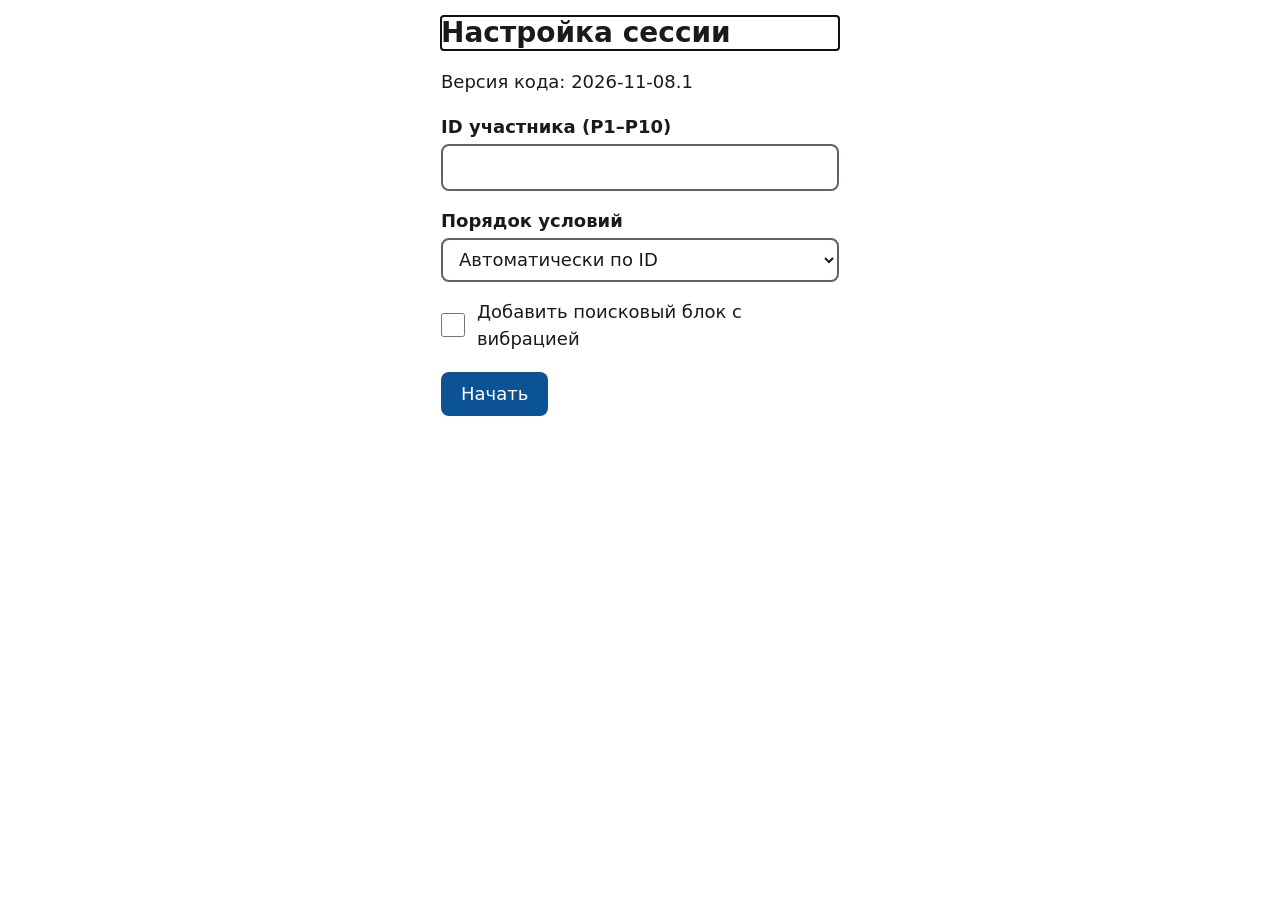
<file: index.html>
<!doctype html>
<html lang="ru">
<head>
  <meta charset="utf-8">
  <meta name="viewport" content="width=device-width, initial-scale=1">
  <!-- Исследовательский прототип: просим поисковики не показывать его -->
  <meta name="robots" content="noindex, nofollow">
  <title>Рецепты</title>
  <!-- Пустая иконка: браузер не запрашивает файл favicon, которого нет -->
  <link rel="icon" href="data:,">
  <link rel="stylesheet" href="src/styles.css">
  <script type="module" src="src/main.js"></script>
</head>
<body>
  <!-- Экраны сессии сменяются здесь без перезагрузки страницы -->
  <main id="screen"></main>

  <!-- Область вне экранов: она существует с момента загрузки и не пересоздаётся при смене задания -->
  <div id="status" class="visually-hidden" role="status"></div>
</body>
</html>
</file>
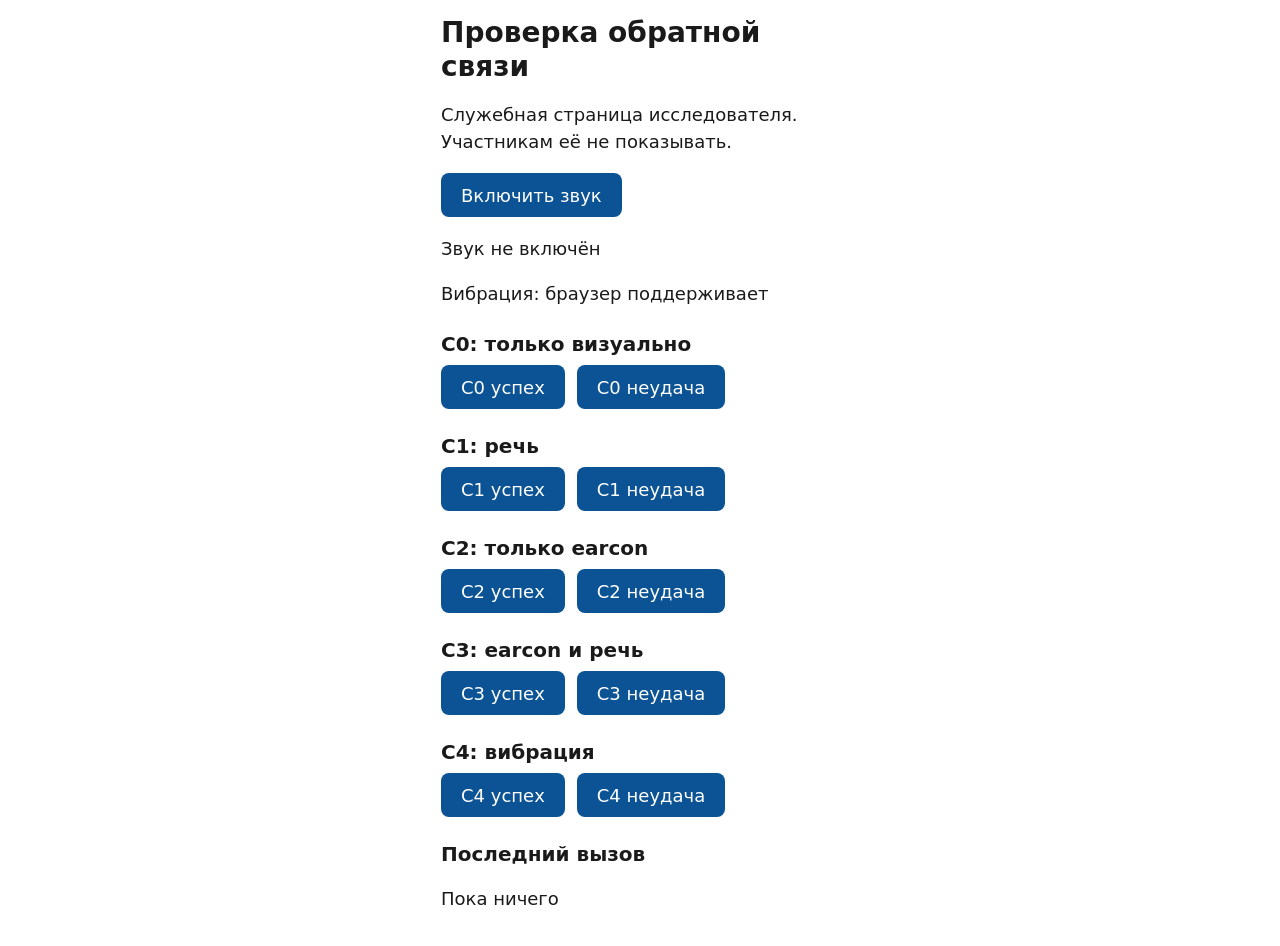
<file: feedback-test.html>
<!doctype html>
<html lang="ru">
<head>
  <meta charset="utf-8">
  <meta name="viewport" content="width=device-width, initial-scale=1">
  <meta name="robots" content="noindex, nofollow">
  <title>Проверка обратной связи</title>
  <link rel="icon" href="data:,">
  <link rel="stylesheet" href="src/styles.css">
  <script type="module" src="src/feedback-test.js"></script>
</head>
<body>
  <main>
    <h1>Проверка обратной связи</h1>
    <p>Служебная страница исследователя. Участникам её не показывать.</p>

    <button id="init-audio" type="button">Включить звук</button>
    <p id="audio-state">Звук не включён</p>
    <p id="vibration-state"></p>

    <h2>C0: только визуально</h2>
    <div class="button-row">
      <button type="button" data-condition="C0" data-outcome="success">C0 успех</button>
      <button type="button" data-condition="C0" data-outcome="failure">C0 неудача</button>
    </div>

    <h2>C1: речь</h2>
    <div class="button-row">
      <button type="button" data-condition="C1" data-outcome="success">C1 успех</button>
      <button type="button" data-condition="C1" data-outcome="failure">C1 неудача</button>
    </div>

    <h2>C2: только earcon</h2>
    <div class="button-row">
      <button type="button" data-condition="C2" data-outcome="success">C2 успех</button>
      <button type="button" data-condition="C2" data-outcome="failure">C2 неудача</button>
    </div>

    <h2>C3: earcon и речь</h2>
    <div class="button-row">
      <button type="button" data-condition="C3" data-outcome="success">C3 успех</button>
      <button type="button" data-condition="C3" data-outcome="failure">C3 неудача</button>
    </div>

    <h2>C4: вибрация</h2>
    <div class="button-row">
      <button type="button" data-condition="C4" data-outcome="success">C4 успех</button>
      <button type="button" data-condition="C4" data-outcome="failure">C4 неудача</button>
    </div>

    <h2>Последний вызов</h2>
    <!-- Обычный текст без live-региона: скринридер не должен объявлять его сам -->
    <p id="last-call">Пока ничего</p>

    <div id="status" class="visually-hidden" role="status"></div>
  </main>
</body>
</html>
</file>
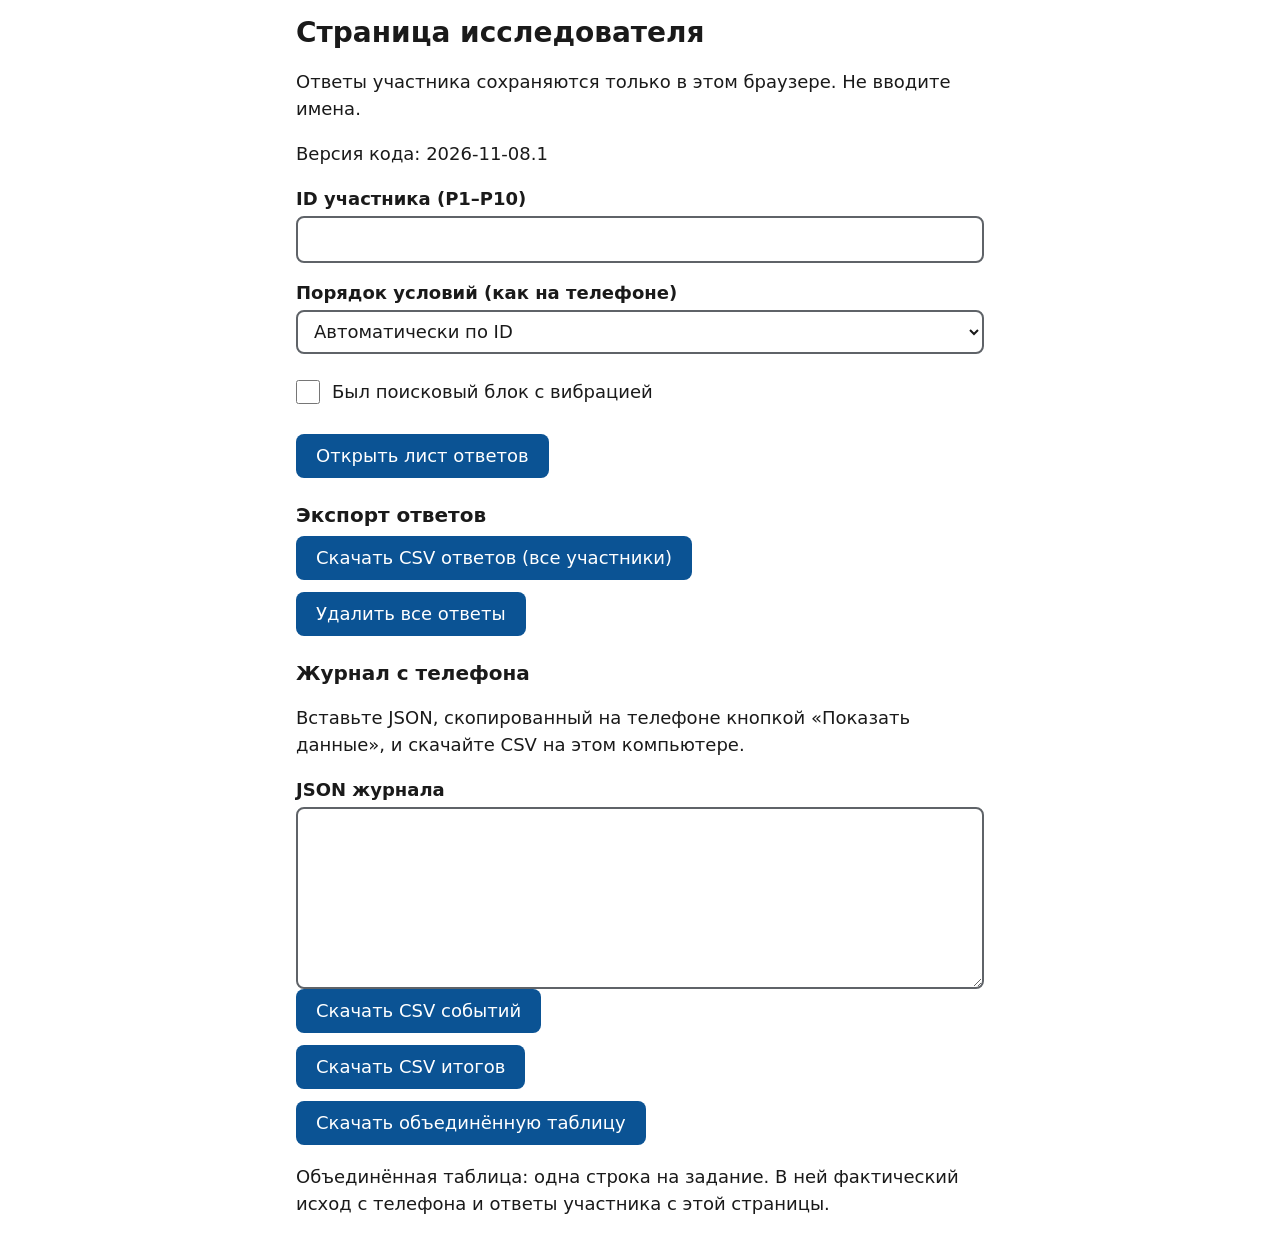
<file: researcher.html>
<!doctype html>
<html lang="ru">
<head>
  <meta charset="utf-8">
  <meta name="viewport" content="width=device-width, initial-scale=1">
  <meta name="robots" content="noindex, nofollow">
  <title>Страница исследователя</title>
  <link rel="icon" href="data:,">
  <link rel="stylesheet" href="src/styles.css">
  <script type="module" src="src/researcher.js"></script>
</head>
<body>
  <!-- Страница для ноутбука исследователя: участникам её не показывать -->
  <main id="app" class="wide"></main>
</body>
</html>
</file>
<file: src/styles.css>
:root {
  --color-text: #1a1a1a;
  --color-background: #ffffff;
  --color-accent: #0b5394;
  --color-on-accent: #ffffff;
  --color-border: #5f6368;
  --color-success: #1b5e20;
  --color-failure: #b00020;
}

* {
  box-sizing: border-box;
}

body {
  margin: 0;
  background: var(--color-background);
  color: var(--color-text);
  font-family: system-ui, -apple-system, sans-serif;
  font-size: 1.125rem;
  line-height: 1.5;
}

main {
  max-width: 430px;
  margin: 0 auto;
  padding: 16px;
}

h1 {
  margin: 0 0 16px;
  font-size: 1.75rem;
  line-height: 1.2;
}

h2 {
  margin: 24px 0 8px;
  font-size: 1.25rem;
  line-height: 1.3;
}

.button-row {
  display: flex;
  flex-wrap: wrap;
  gap: 12px;
}

button {
  /* Цель касания не меньше 44×44 px */
  min-width: 44px;
  min-height: 44px;
  padding: 8px 20px;
  border: 0;
  border-radius: 8px;
  background: var(--color-accent);
  color: var(--color-on-accent);
  font: inherit;
  cursor: pointer;
}

button:focus-visible,
input:focus-visible,
select:focus-visible,
textarea:focus-visible {
  outline: 3px solid var(--color-text);
  outline-offset: 2px;
}

label {
  display: block;
  margin: 16px 0 4px;
  font-weight: 600;
}

input[type="text"],
select,
textarea:not(.visually-hidden) {
  display: block;
  width: 100%;
  min-height: 44px;
  padding: 8px 12px;
  border: 2px solid var(--color-border);
  border-radius: 8px;
  background: var(--color-background);
  color: var(--color-text);
  font: inherit;
}

.checkbox-label {
  display: flex;
  align-items: center;
  gap: 12px;
  min-height: 44px;
  font-weight: 400;
}

input[type="checkbox"] {
  flex: none;
  width: 24px;
  height: 24px;
  margin: 0;
}

form button {
  margin-top: 16px;
}

.field-message {
  margin: 4px 0 0;
  color: var(--color-failure);
}

input.field-error {
  border-color: var(--color-failure);
}

.card {
  margin-bottom: 24px;
  padding: 16px;
  border: 1px solid var(--color-border);
  border-radius: 12px;
}

.card h2 {
  margin-top: 0;
}

.card > button {
  margin-top: 12px;
}

.visual-state {
  margin: 12px 0 0;
  font-weight: 600;
}

.visual-state[data-outcome="success"] {
  color: var(--color-success);
}

.visual-state[data-outcome="failure"] {
  color: var(--color-failure);
}

.next-button,
.button-row + button {
  margin-top: 24px;
}

/* Страница исследователя рассчитана и на ноутбук */
main.wide {
  max-width: 720px;
}

h3 {
  margin: 0 0 8px;
  font-size: 1.125rem;
  line-height: 1.3;
}

fieldset.choice-group {
  margin: 12px 0 0;
  padding: 0;
  border: 0;
}

legend {
  padding: 0;
  font-weight: 600;
}

.choice-row {
  display: flex;
  flex-wrap: wrap;
  gap: 8px;
  margin-top: 4px;
}

label.choice {
  display: flex;
  align-items: center;
  gap: 8px;
  min-width: 44px;
  min-height: 44px;
  margin: 0;
  padding: 0 12px;
  border: 2px solid var(--color-border);
  border-radius: 8px;
  font-weight: 400;
}

input[type="radio"] {
  width: 20px;
  height: 20px;
  margin: 0;
}

.save-note {
  color: var(--color-success);
}

.export-panel {
  margin: 24px 0;
}

.button-stack {
  display: flex;
  flex-direction: column;
  align-items: flex-start;
  gap: 12px;
}

/* Не видно на экране, но доступно скринридеру (display: none скрыл бы и от него) */
.visually-hidden {
  position: absolute;
  width: 1px;
  height: 1px;
  margin: -1px;
  padding: 0;
  overflow: hidden;
  clip-path: inset(50%);
  white-space: nowrap;
  border: 0;
}
</file>
